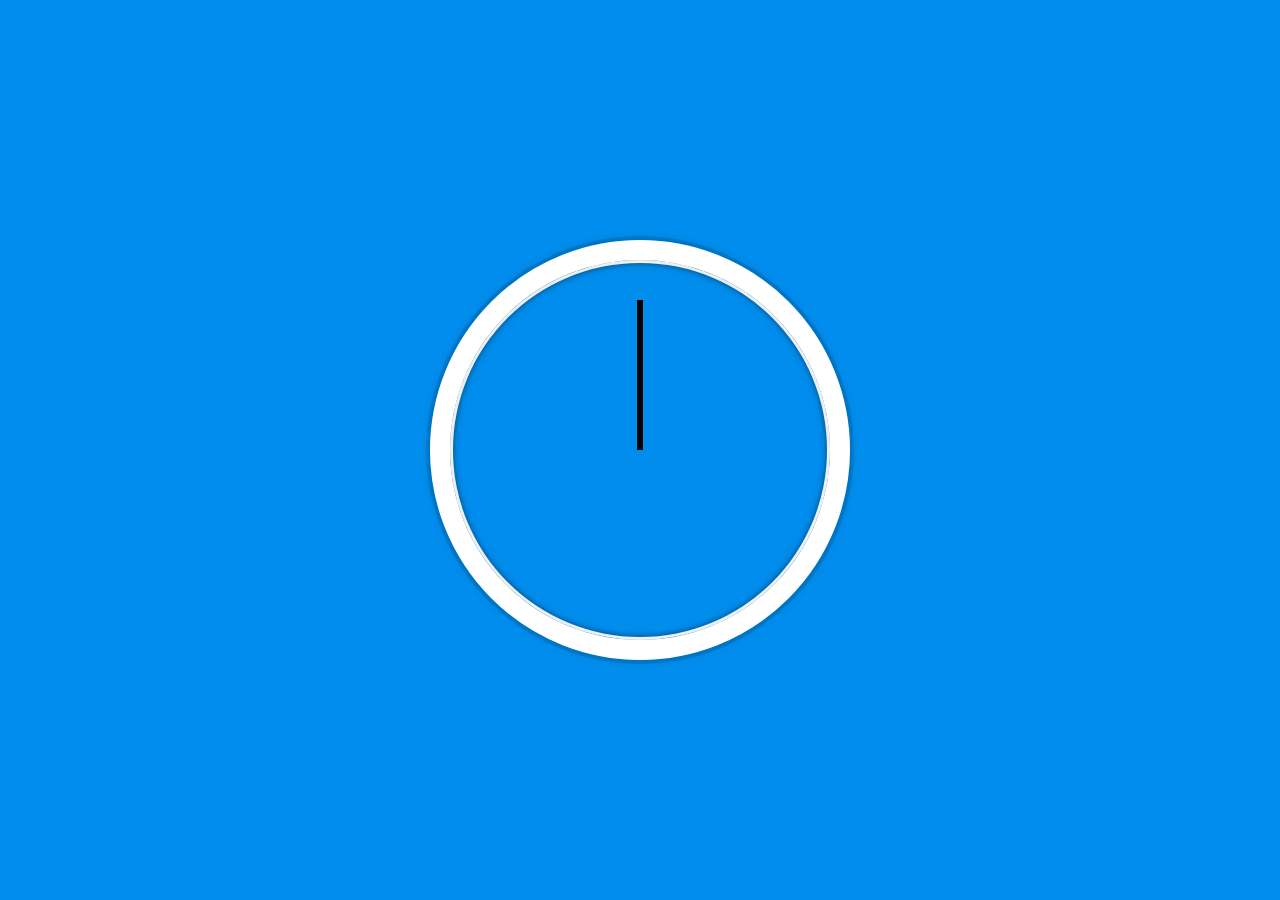
<file: 02-js-css-clock/index.html>
<!DOCTYPE html>
<html lang="en">
<head>
    <meta charset="UTF-8">
    <meta name="viewport" content="width=device-width, initial-scale=1.0">
    <meta http-equiv="X-UA-Compatible" content="ie=edge">
    <title>JS and CSS Clock</title>
</head>
<body>
    
    <div class="clock">
        <div class="clock-face">
            <div class="hand hour-hand"></div>
            <div class="hand min-hand"></div>
            <div class="hand second-hand"></div>
        </div> 
    </div>

    <style>
        html {
            background:#018DED url(http://unsplash.it/1500/1000?image=881&blur=50);
            background-size:cover;
            font-family: 'helvetica neue';
            text-align: center;
            font-size: 10px
        }

        body {
            margin: 0;
            font-size: 2rem;
            display: flex;
            flex: 1;
            min-height: 100vh;
            align-items: center;
        }

        .clock {
            border-radius: 50%;
            width: 30rem;
            height: 30rem;
            border: 20px solid white;
            margin: 50px auto;
            position: relative;
            padding: 2em;
            box-shadow: 
                0 0 0 4px rgba(0,0,0,0.1),
                inset 0 0 0 3px #EFEFEF,
                inset 0 0 10px black,
                0 0 10px rgba(0,0,0,0.2);

        }

        .clock-face {
            position: relative;
            width: 100%;
            height: 100%;
            transform: translateY(-3px);
        }
    
        .hand {
            width: 50%;
            height: 6px;
            background: black;
            position: absolute;
            top: 50%;
            transform-origin: 100%;
            transform: rotate(90deg);
            transition: all 1.05s;
            transition-timing-function: cubic-bezier(0.1, 2.7, 0.58, 1);
        }

    
    </style>

    <script>

        const secondHand = document.querySelector('.second-hand');
        const minuteHand = document.querySelector('.min-hand');
        const hourHand = document.querySelector('.hour-hand');
        
       function setDate() {
            let date = new Date();
            let secondsDegree = getDegree(date.getSeconds());
            let minutesDegree = getDegree(date.getMinutes());
            let hourHandDegree = getDegree(date.getHours());
             
            secondHand.style.transform = `rotate(${secondsDegree}deg)`;
            minuteHand.style.transform = `rotate(${minutesDegree}deg)`;
            hourHand.style.transform = `rotate(${hourHandDegree}deg)`;
        }

        function getDegree(time){
            return ((time / 60) * 360) + 90; 
        }
        
        setInterval(setDate, 1000);
    
    </script>

</body>
</html>
</file>
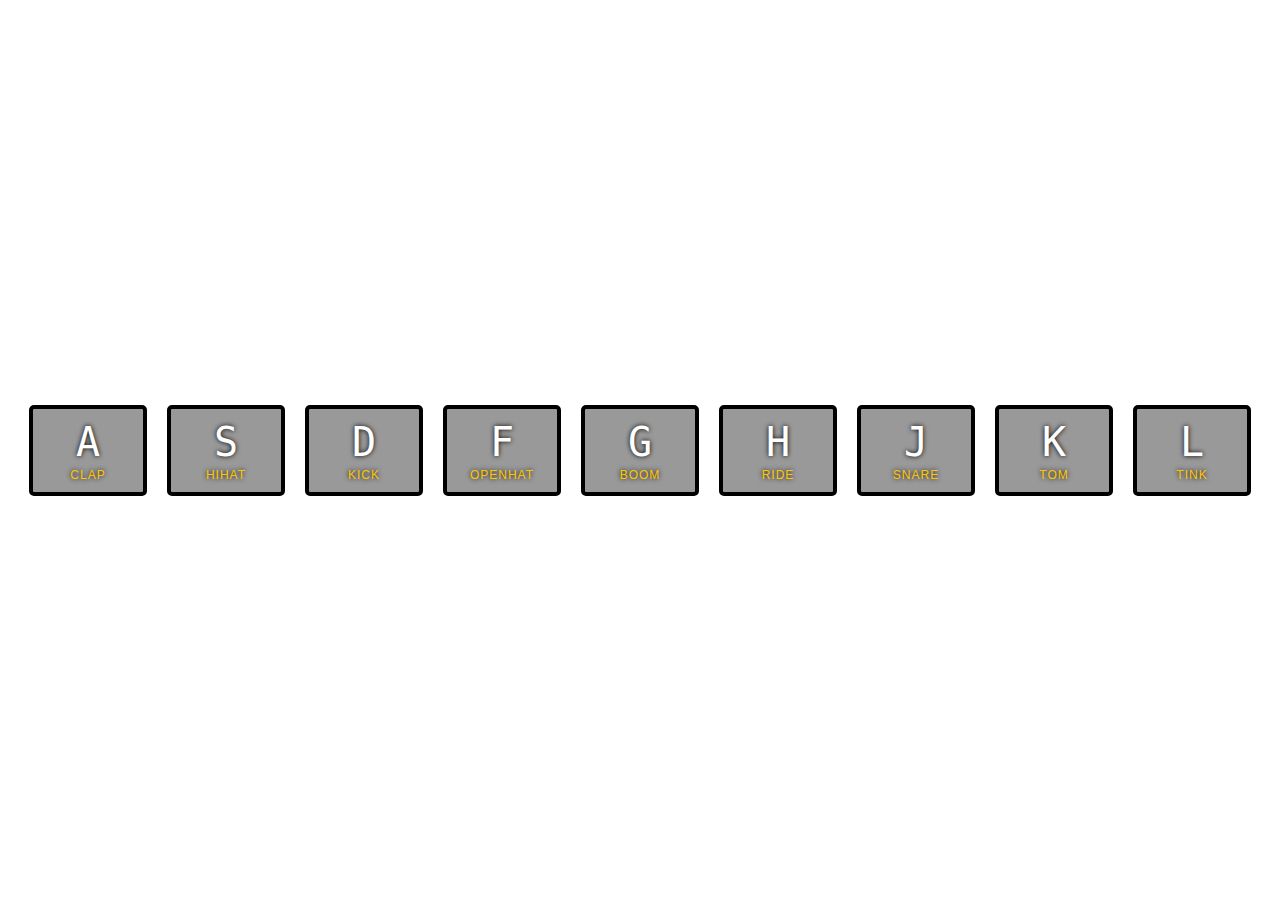
<file: 01-drummy/index-START.html>
<!DOCTYPE html>
<html lang="en">
<head>
  <meta charset="UTF-8">
  <title>JS Drum Kit</title>
  <link rel="stylesheet" href="style.css">
</head>
<body>
    
    
    <div class="keys">
        <div data-key="65" class="key">
            <kbd>A</kbd>
            <span class="sound">clap</span>
        </div>
    <div data-key="83" class="key">
        <kbd>S</kbd>
        <span class="sound">hihat</span>
    </div>
    <div data-key="68" class="key">
        <kbd>D</kbd>
        <span class="sound">kick</span>
    </div>
    <div data-key="70" class="key">
        <kbd>F</kbd>
        <span class="sound">openhat</span>
    </div>
    <div data-key="71" class="key">
        <kbd>G</kbd>
        <span class="sound">boom</span>
    </div>
    <div data-key="72" class="key">
      <kbd>H</kbd>
      <span class="sound">ride</span>
    </div>
    <div data-key="74" class="key">
        <kbd>J</kbd>
        <span class="sound">snare</span>
    </div>
    <div data-key="75" class="key">
        <kbd>K</kbd>
        <span class="sound">tom</span>
    </div>
    <div data-key="76" class="key">
        <kbd>L</kbd>
        <span class="sound">tink</span>
    </div>
</div>

  <audio data-key="65" src="sounds/clap.wav"></audio>
  <audio data-key="83" src="sounds/hihat.wav"></audio>
  <audio data-key="68" src="sounds/kick.wav"></audio>
  <audio data-key="70" src="sounds/openhat.wav"></audio>
  <audio data-key="71" src="sounds/boom.wav"></audio>
  <audio data-key="72" src="sounds/ride.wav"></audio>
  <audio data-key="74" src="sounds/snare.wav"></audio>
  <audio data-key="75" src="sounds/tom.wav"></audio>
  <audio data-key="76" src="sounds/tink.wav"></audio>
  
  <script src="script.js"></script>
</body>
</html>
</file>
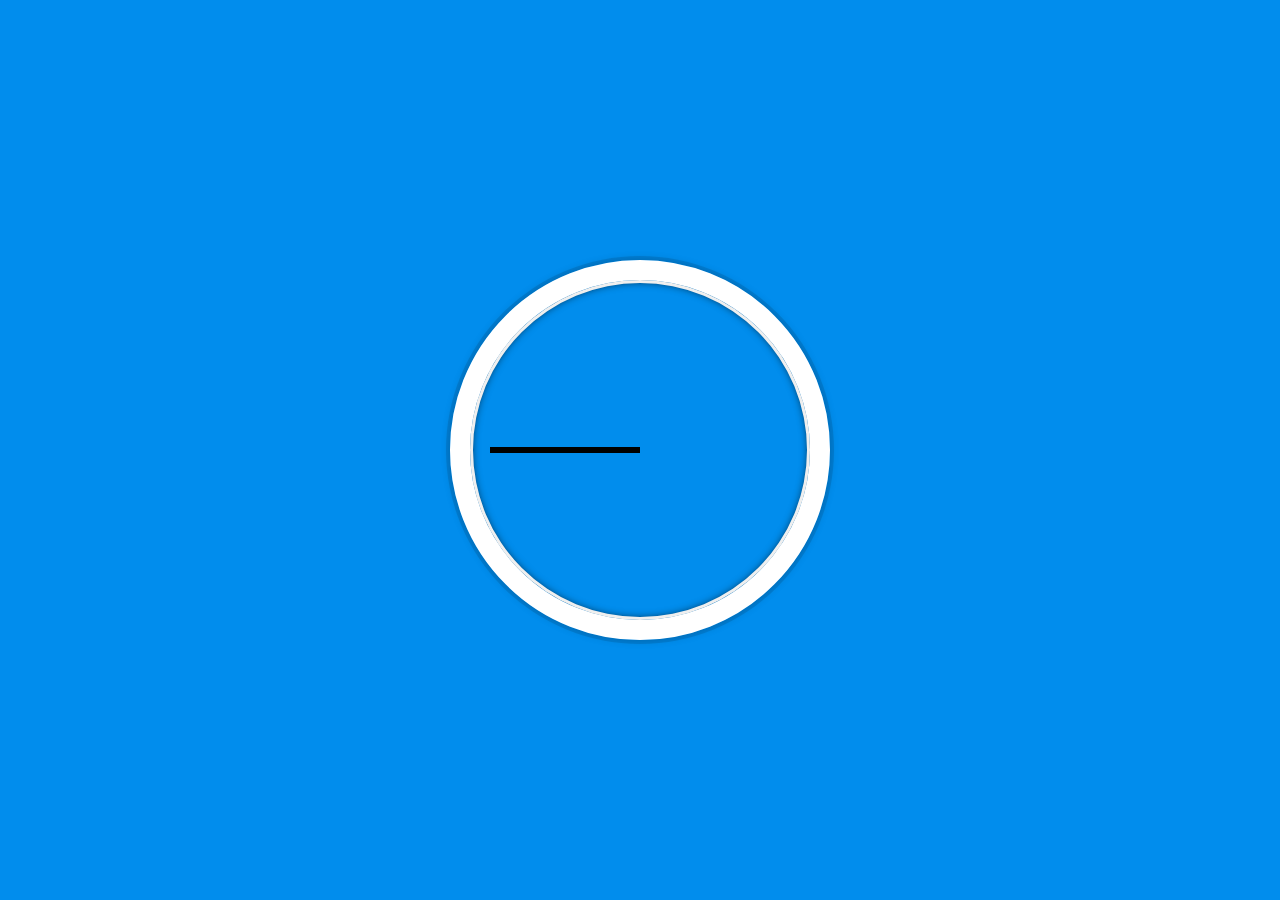
<file: 02-js-css-clock/index-START.html>
<!DOCTYPE html>
<html lang="en">
<head>
  <meta charset="UTF-8">
  <title>JS + CSS Clock</title>
</head>
<body>


    <div class="clock">
      <div class="clock-face">
        <div class="hand hour-hand"></div>
        <div class="hand min-hand"></div>
        <div class="hand second-hand"></div>
      </div>
    </div>


  <style>
    html {
      background:#018DED url(http://unsplash.it/1500/1000?image=881&blur=50);
      background-size:cover;
      font-family:'helvetica neue';
      text-align: center;
      font-size: 10px;
    }

    body {
      margin: 0;
      font-size: 2rem;
      display:flex;
      flex:1;
      min-height: 100vh;
      align-items: center;
    }

    .clock {
      width: 30rem;
      height: 30rem;
      border:20px solid white;
      border-radius:50%;
      margin:50px auto;
      position: relative;
      padding:2rem;
      box-shadow:
        0 0 0 4px rgba(0,0,0,0.1),
        inset 0 0 0 3px #EFEFEF,
        inset 0 0 10px black,
        0 0 10px rgba(0,0,0,0.2);
    }

    .clock-face {
      position: relative;
      width: 100%;
      height: 100%;
      transform: translateY(-3px); /* account for the height of the clock hands */
    }

    .hand {
      width:50%;
      height:6px;
      background:black;
      position: absolute;
      top:50%;
    }

  </style>

  <script>


  </script>
</body>
</html>
</file>
<file: 01-drummy/style.css>
html {
  font-size: 10px;
  background: url(http://i.imgur.com/b9r5sEL.jpg) bottom center;
  background-size: cover;
}
body,html {
  margin: 0;
  padding: 0;
  font-family: sans-serif;
}

.keys {
  display: flex;
  flex: 1;
  min-height: 100vh;
  align-items: center;
  justify-content: center;
}

.key {
  border: .4rem solid black;
  border-radius: .5rem;
  margin: 1rem;
  font-size: 1.5rem;
  padding: 1rem .5rem;
  transition: all .07s ease;
  width: 10rem;
  text-align: center;
  color: white;
  background: rgba(0,0,0,0.4);
  text-shadow: 0 0 .5rem black;
}

.playing {
  transform: scale(1.3);
  border-color: #FF0000;
  box-shadow: 0 0 1rem #FF0000;
}

kbd {
  display: block;
  font-size: 4rem;
}

.sound {
  font-size: 1.2rem;
  text-transform: uppercase;
  letter-spacing: .1rem;
  color: #ffc600;
}
</file>
